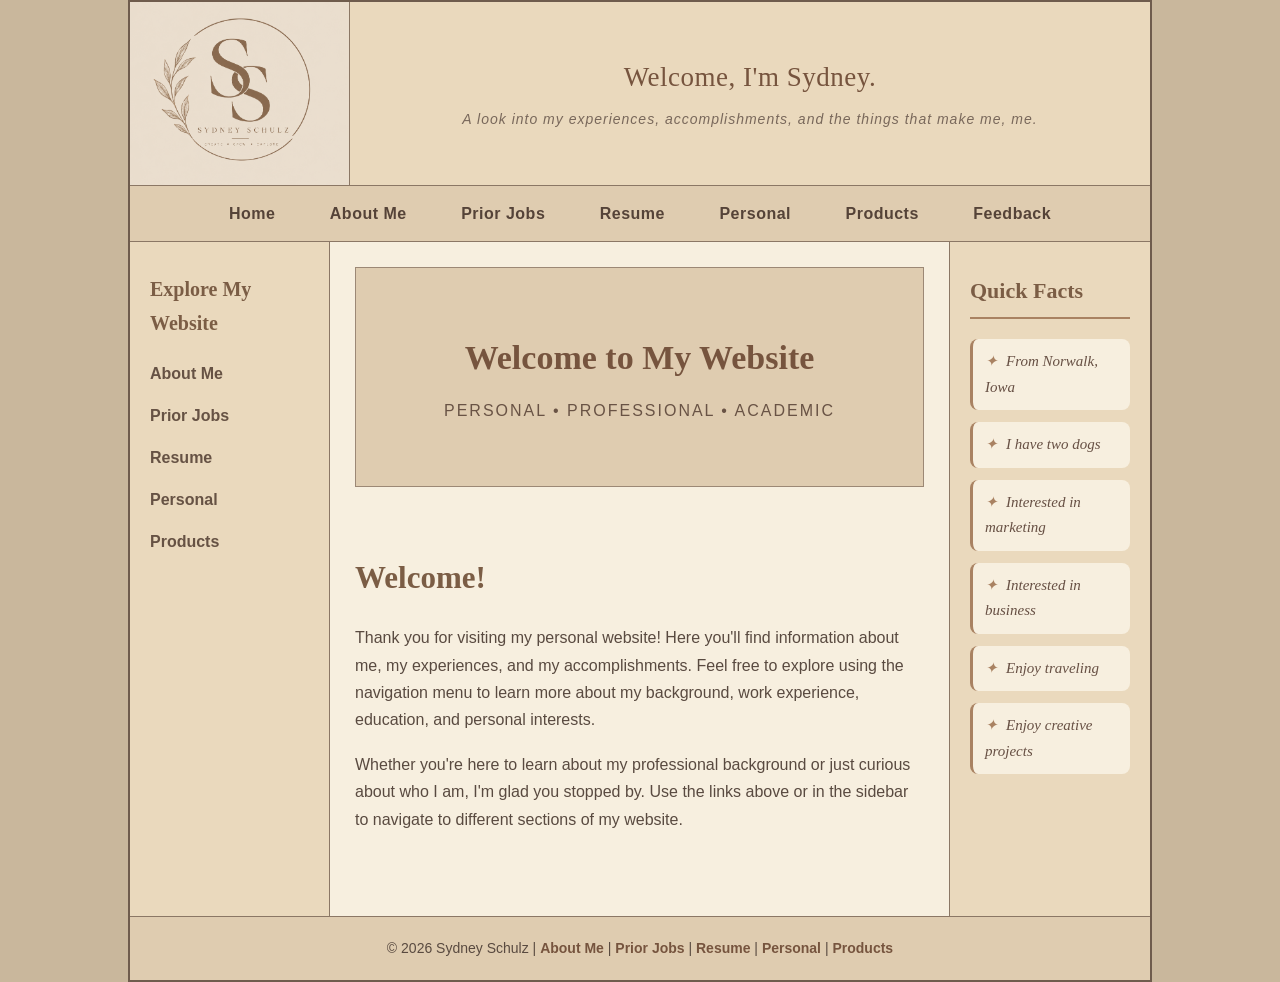
<file: index.html>
<!DOCTYPE html>
<html lang="en">

<head>
    <meta charset="UTF-8">
    <meta name="viewport" content="width=device-width, initial-scale=1.0">
    <meta name="description" content="Sydney Schulz's personal website featuring her background, professional experiences, resume, interests, and featured products.">  
<title>Sydney Schulz | Personal Website</title>

    <!-- Connects the style sheet -->
    <link rel="stylesheet" href="style.css">
</head>


<body>

    <div class="site-container">

        <!-- HEADER -->
        <header class="header">

            <div class="logo">
                <img src="logo.png" alt="Sydney Schulz Logo">
            </div>

            <div class="header-info">
                <div class="welcome-text">
                    <h2>Welcome, I'm Sydney.</h2>
                    <p>
                        A look into my experiences, accomplishments, and the things that make me, me.
                    </p>
                </div>
            </div>

        </header>


        <!-- JAVASCRIPT PUTS NAVIGATION HERE -->
        <div id="navigation"></div>


        <!-- THREE COLUMN AREA -->
        <div class="content-layout">


            <!-- LEFT NAVIGATION -->
            <aside class="left-sidebar">

                <h3>Explore My Website</h3>

                <ul>
                    <li><a href="about.html">About Me</a></li>
                    <li><a href="jobs.html">Prior Jobs</a></li>
                    <li><a href="resume.html">Resume</a></li>
                    <li><a href="personal.html">Personal</a></li>
                    <li><a href="products.html">Products</a></li>
                </ul>

            </aside>


            <!-- MAIN CONTENT -->
            <main class="main-content">


                <!-- HERO -->
                <section class="hero">

                    <h2>Welcome to My Website</h2>

                    <p>
                        Personal • Professional • Academic
                    </p>

                </section>


                <!-- WELCOME SECTION -->
                <section class="content-section">

                    <h2>Welcome!</h2>

                    <p>
                        Thank you for visiting my personal website! Here you'll find information about me, 
                        my experiences, and my accomplishments. Feel free to explore using the navigation menu 
                        to learn more about my background, work experience, education, and personal interests.
                    </p>

                    <p>
                        Whether you're here to learn about my professional background or just curious about 
                        who I am, I'm glad you stopped by. Use the links above or in the sidebar to navigate 
                        to different sections of my website.
                    </p>

                </section>


            </main>


            <!-- RIGHT SIDE -->
            <aside class="right-sidebar">

                <div class="sticky-box">

                    <h3>Quick Facts</h3>

                    <ul>
                        <li>From Norwalk, Iowa</li>
                        <li>I have two dogs</li>
                        <li>Interested in marketing</li>
                        <li>Interested in business</li>
                        <li>Enjoy traveling</li>
                        <li>Enjoy creative projects</li>
                    </ul>

                </div>

            </aside>


        </div>


        <!-- FOOTER -->
        <footer>

            <p>
                &copy; 2026 Sydney Schulz |
                <a href="about.html">About Me</a> |
                <a href="jobs.html">Prior Jobs</a> |
                <a href="resume.html">Resume</a> |
                <a href="personal.html">Personal</a> |
                <a href="products.html">Products</a>
            </p>

        </footer>

    </div>


    <!-- Connects JavaScript -->
    <script src="nav.js"></script>

</body>

</html>
</file>
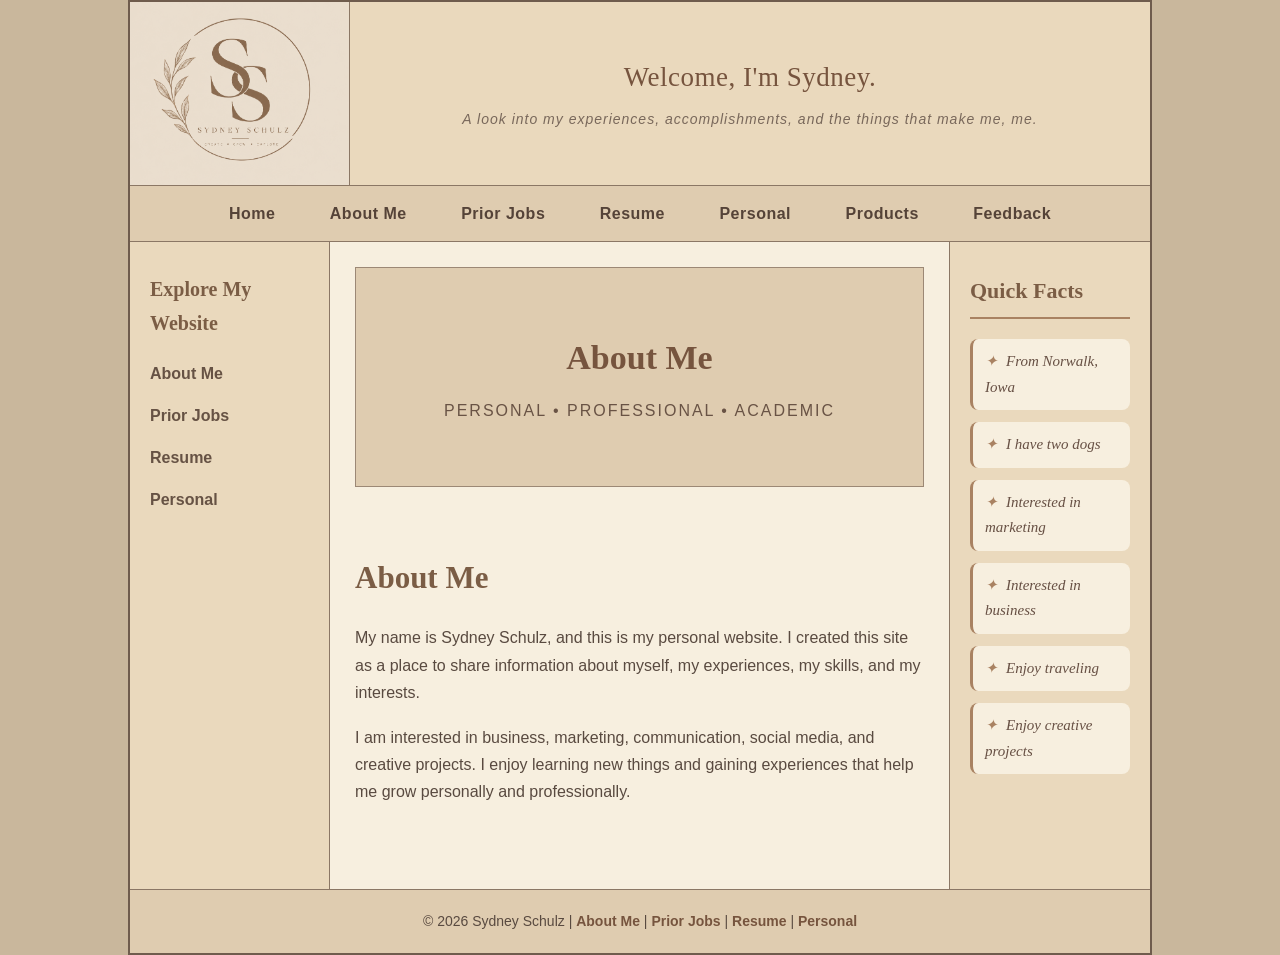
<file: about.html>
<!DOCTYPE html>
<html lang="en">

<head>
    <meta charset="UTF-8">
    <meta name="viewport" content="width=device-width, initial-scale=1.0">

    <title>About Me | Sydney Schulz</title>

    <!-- Connects the style sheet -->
    <link rel="stylesheet" href="style.css">
</head>


<body>

    <div class="site-container">

        <!-- HEADER -->
        <header class="header">

            <div class="logo">
                <img src="logo.png" alt="Sydney Schulz Logo">
            </div>

            <div class="header-info">
                <div class="welcome-text">
                    <h2>Welcome, I'm Sydney.</h2>
                    <p>
                        A look into my experiences, accomplishments, and the things that make me, me.
                    </p>
                </div>
            </div>

        </header>


        <!-- JAVASCRIPT PUTS NAVIGATION HERE -->
        <div id="navigation"></div>


        <!-- THREE COLUMN AREA -->
        <div class="content-layout">


            <!-- LEFT NAVIGATION -->
            <aside class="left-sidebar">

                <h3>Explore My Website</h3>

                <ul>
                    <li><a href="about.html">About Me</a></li>
                    <li><a href="jobs.html">Prior Jobs</a></li>
                    <li><a href="resume.html">Resume</a></li>
                    <li><a href="personal.html">Personal</a></li>
                </ul>

            </aside>


            <!-- MAIN CONTENT -->
            <main class="main-content">


                <!-- HERO -->
                <section class="hero">

                    <h2>About Me</h2>

                    <p>
                        Personal • Professional • Academic
                    </p>

                </section>


                <!-- ABOUT ME -->
                <section class="content-section">

                    <h2>About Me</h2>

                    <p>
                        My name is Sydney Schulz, and this is my personal website.
                        I created this site as a place to share information about
                        myself, my experiences, my skills, and my interests.
                    </p>

                    <p>
                        I am interested in business, marketing, communication,
                        social media, and creative projects. I enjoy learning new
                        things and gaining experiences that help me grow personally
                        and professionally.
                    </p>

                </section>


            </main>


            <!-- RIGHT SIDE -->
            <aside class="right-sidebar">

                <div class="sticky-box">

                    <h3>Quick Facts</h3>

                    <ul>
                        <li>From Norwalk, Iowa</li>
                        <li>I have two dogs</li>
                        <li>Interested in marketing</li>
                        <li>Interested in business</li>
                        <li>Enjoy traveling</li>
                        <li>Enjoy creative projects</li>
                    </ul>

                </div>

            </aside>


        </div>


        <!-- FOOTER -->
        <footer>

            <p>
                &copy; 2026 Sydney Schulz |
                <a href="about.html">About Me</a> |
                <a href="jobs.html">Prior Jobs</a> |
                <a href="resume.html">Resume</a> |
                <a href="personal.html">Personal</a>
            </p>

        </footer>

    </div>


    <!-- Connects JavaScript -->
    <script src="nav.js"></script>

</body>

</html>
</file>
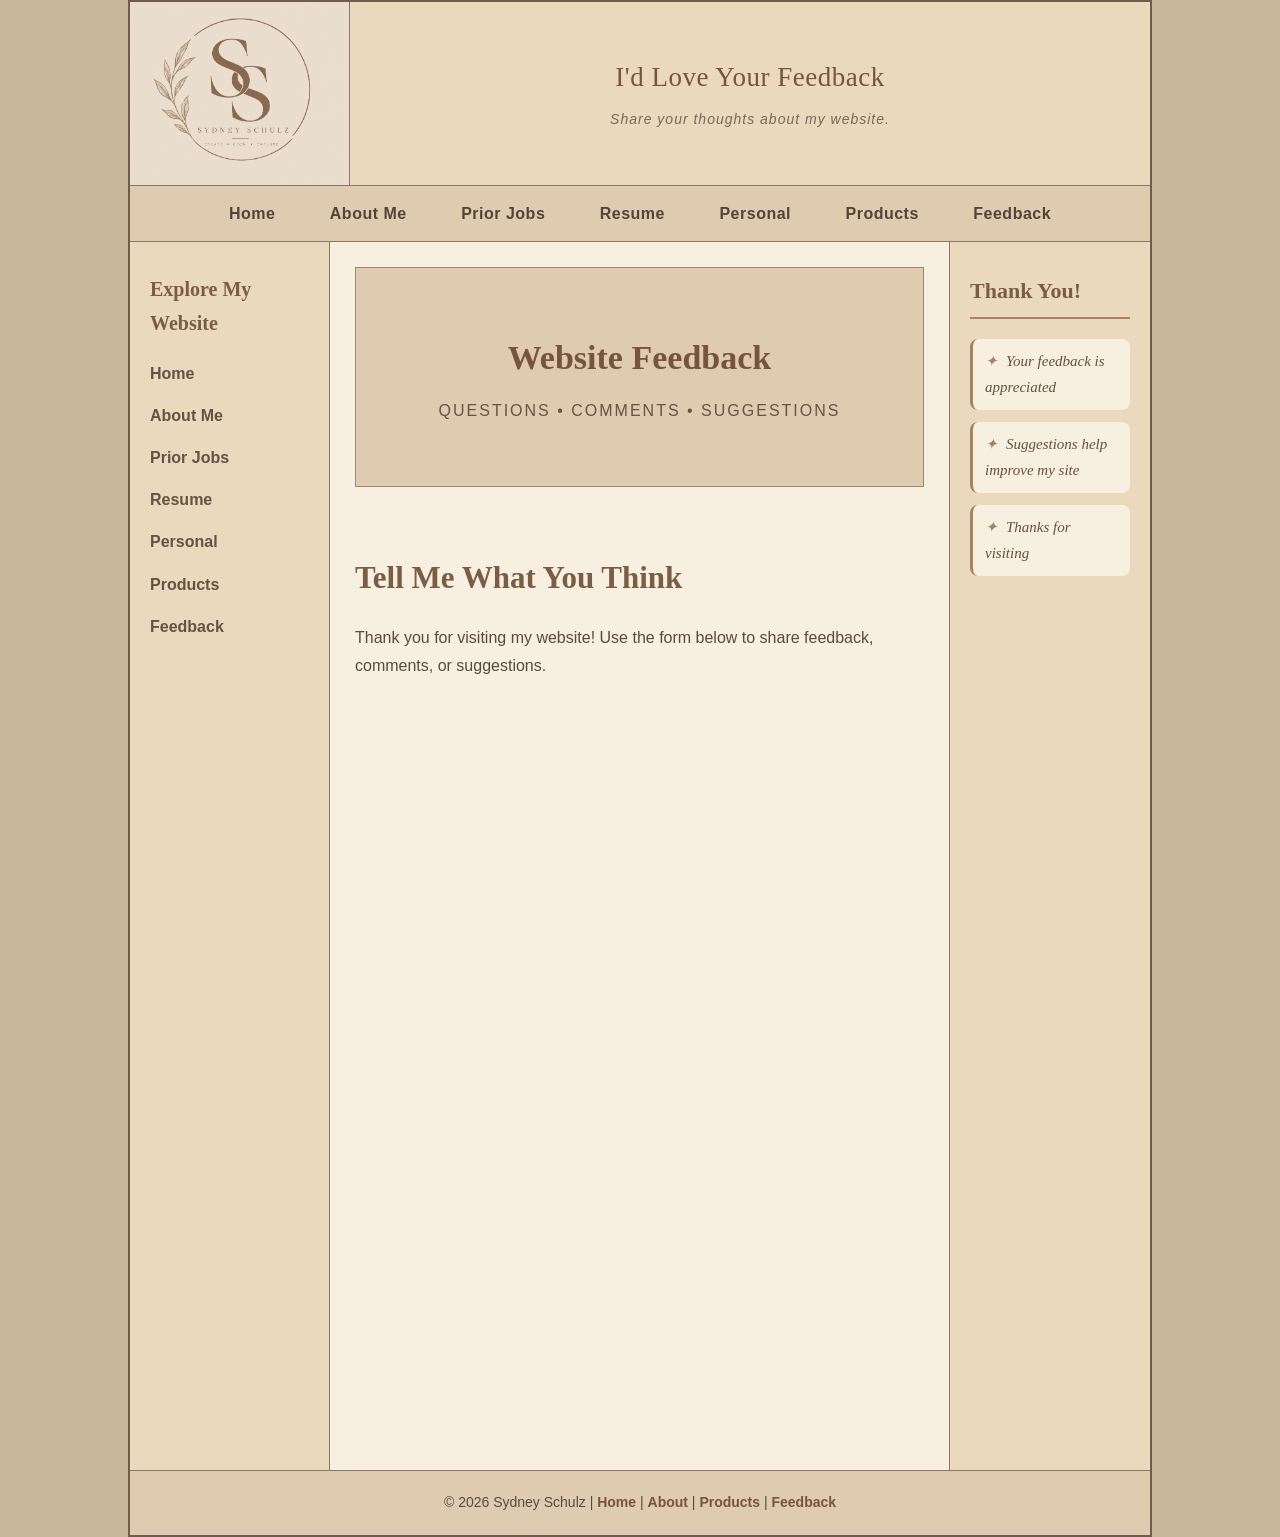
<file: feedback.html>
<!DOCTYPE html>
<html lang="en">

<head>
    <meta charset="UTF-8">

    <meta name="viewport"
          content="width=device-width, initial-scale=1.0">

    <title>Feedback | Sydney Schulz</title>

    <link rel="stylesheet" href="style.css">
</head>


<body>

<div class="site-container">


    <!-- HEADER -->

    <header class="header">

        <div class="logo">

            <img src="logo.png"
                 alt="Sydney Schulz Logo">

        </div>


        <div class="header-info">

            <div class="welcome-text">

                <h2>I'd Love Your Feedback</h2>

                <p>
                    Share your thoughts about my website.
                </p>

            </div>

        </div>

    </header>



    <!-- TOP NAVIGATION -->

    <div id="navigation"></div>



    <!-- PAGE LAYOUT -->

    <div class="content-layout">


        <!-- LEFT SIDE -->

        <aside class="left-sidebar">

            <h3>Explore My Website</h3>

            <ul>

                <li>
                    <a href="index.html">
                        Home
                    </a>
                </li>

                <li>
                    <a href="about.html">
                        About Me
                    </a>
                </li>

                <li>
                    <a href="jobs.html">
                        Prior Jobs
                    </a>
                </li>

                <li>
                    <a href="resume.html">
                        Resume
                    </a>
                </li>

                <li>
                    <a href="personal.html">
                        Personal
                    </a>
                </li>

                <li>
                    <a href="products.html">
                        Products
                    </a>
                </li>

                <li>
                    <a href="feedback.html">
                        Feedback
                    </a>
                </li>

            </ul>

        </aside>



        <!-- MAIN CONTENT -->

        <main class="main-content">


            <section class="hero">

                <h2>Website Feedback</h2>

                <p>
                    Questions • Comments • Suggestions
                </p>

            </section>



            <section class="content-section">

                <h2>Tell Me What You Think</h2>

                <p>
                    Thank you for visiting my website! Use the form below
                    to share feedback, comments, or suggestions.
                </p>


                <!--
                    REPLACE THE src BELOW
                    WITH YOUR GOOGLE FORM EMBED LINK
                -->

                <iframe
                    src="https://docs.google.com/forms/d/e/1FAIpQLSd_8oia7gyaOGqptf4yu1HK2xium01y2Lo1br-JeQEmZuotwQ/viewform?usp=header"
                    width="100%"
                    height="700"
                    frameborder="0"
                    marginheight="0"
                    marginwidth="0">

                    Loading…

                </iframe>

            </section>


        </main>



        <!-- RIGHT SIDE -->

        <aside class="right-sidebar">

            <div class="sticky-box">

                <h3>Thank You!</h3>

                <ul>

                    <li>Your feedback is appreciated</li>

                    <li>Suggestions help improve my site</li>

                    <li>Thanks for visiting</li>

                </ul>

            </div>

        </aside>


    </div>



    <!-- FOOTER -->

    <footer>

        <p>
            &copy; 2026 Sydney Schulz |
            <a href="index.html">Home</a> |
            <a href="about.html">About</a> |
            <a href="products.html">Products</a> |
            <a href="feedback.html">Feedback</a>
        </p>

    </footer>


</div>


<script src="nav.js"></script>

</body>

</html>
</file>
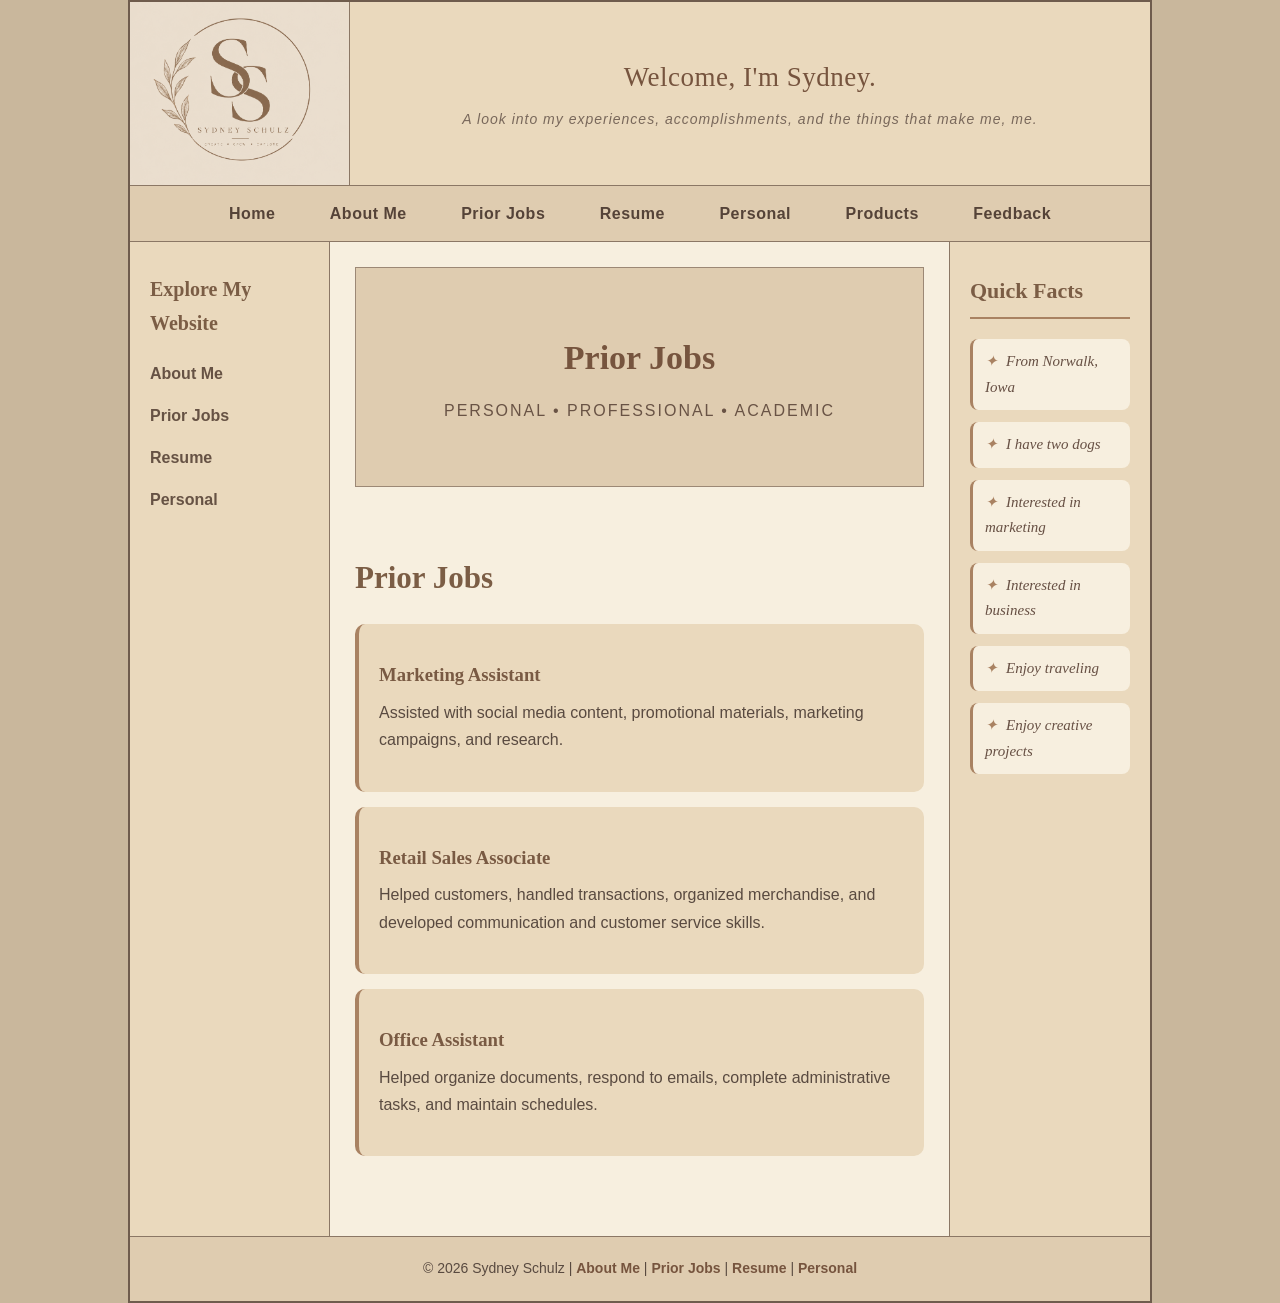
<file: jobs.html>
<!DOCTYPE html>
<html lang="en">

<head>
    <meta charset="UTF-8">
    <meta name="viewport" content="width=device-width, initial-scale=1.0">

    <title>Prior Jobs | Sydney Schulz</title>

    <!-- Connects the style sheet -->
    <link rel="stylesheet" href="style.css">
</head>


<body>

    <div class="site-container">

        <!-- HEADER -->
        <header class="header">

            <div class="logo">
                <img src="logo.png" alt="Sydney Schulz Logo">
            </div>

            <div class="header-info">
                <div class="welcome-text">
                    <h2>Welcome, I'm Sydney.</h2>
                    <p>
                        A look into my experiences, accomplishments, and the things that make me, me.
                    </p>
                </div>
            </div>

        </header>


        <!-- JAVASCRIPT PUTS NAVIGATION HERE -->
        <div id="navigation"></div>


        <!-- THREE COLUMN AREA -->
        <div class="content-layout">


            <!-- LEFT NAVIGATION -->
            <aside class="left-sidebar">

                <h3>Explore My Website</h3>

                <ul>
                    <li><a href="about.html">About Me</a></li>
                    <li><a href="jobs.html">Prior Jobs</a></li>
                    <li><a href="resume.html">Resume</a></li>
                    <li><a href="personal.html">Personal</a></li>
                </ul>

            </aside>


            <!-- MAIN CONTENT -->
            <main class="main-content">


                <!-- HERO -->
                <section class="hero">

                    <h2>Prior Jobs</h2>

                    <p>
                        Personal • Professional • Academic
                    </p>

                </section>


                <!-- PRIOR JOBS -->
                <section class="content-section">

                    <h2>Prior Jobs</h2>

                    <div class="job">

                        <h3>Marketing Assistant</h3>

                        <p>
                            Assisted with social media content, promotional
                            materials, marketing campaigns, and research.
                        </p>

                    </div>

                    <div class="job">

                        <h3>Retail Sales Associate</h3>

                        <p>
                            Helped customers, handled transactions, organized
                            merchandise, and developed communication and
                            customer service skills.
                        </p>

                    </div>

                    <div class="job">

                        <h3>Office Assistant</h3>

                        <p>
                            Helped organize documents, respond to emails,
                            complete administrative tasks, and maintain schedules.
                        </p>

                    </div>

                </section>


            </main>


            <!-- RIGHT SIDE -->
            <aside class="right-sidebar">

                <div class="sticky-box">

                    <h3>Quick Facts</h3>

                    <ul>
                        <li>From Norwalk, Iowa</li>
                        <li>I have two dogs</li>
                        <li>Interested in marketing</li>
                        <li>Interested in business</li>
                        <li>Enjoy traveling</li>
                        <li>Enjoy creative projects</li>
                    </ul>

                </div>

            </aside>


        </div>


        <!-- FOOTER -->
        <footer>

            <p>
                &copy; 2026 Sydney Schulz |
                <a href="about.html">About Me</a> |
                <a href="jobs.html">Prior Jobs</a> |
                <a href="resume.html">Resume</a> |
                <a href="personal.html">Personal</a>
            </p>

        </footer>

    </div>


    <!-- Connects JavaScript -->
    <script src="nav.js"></script>

</body>

</html>
</file>
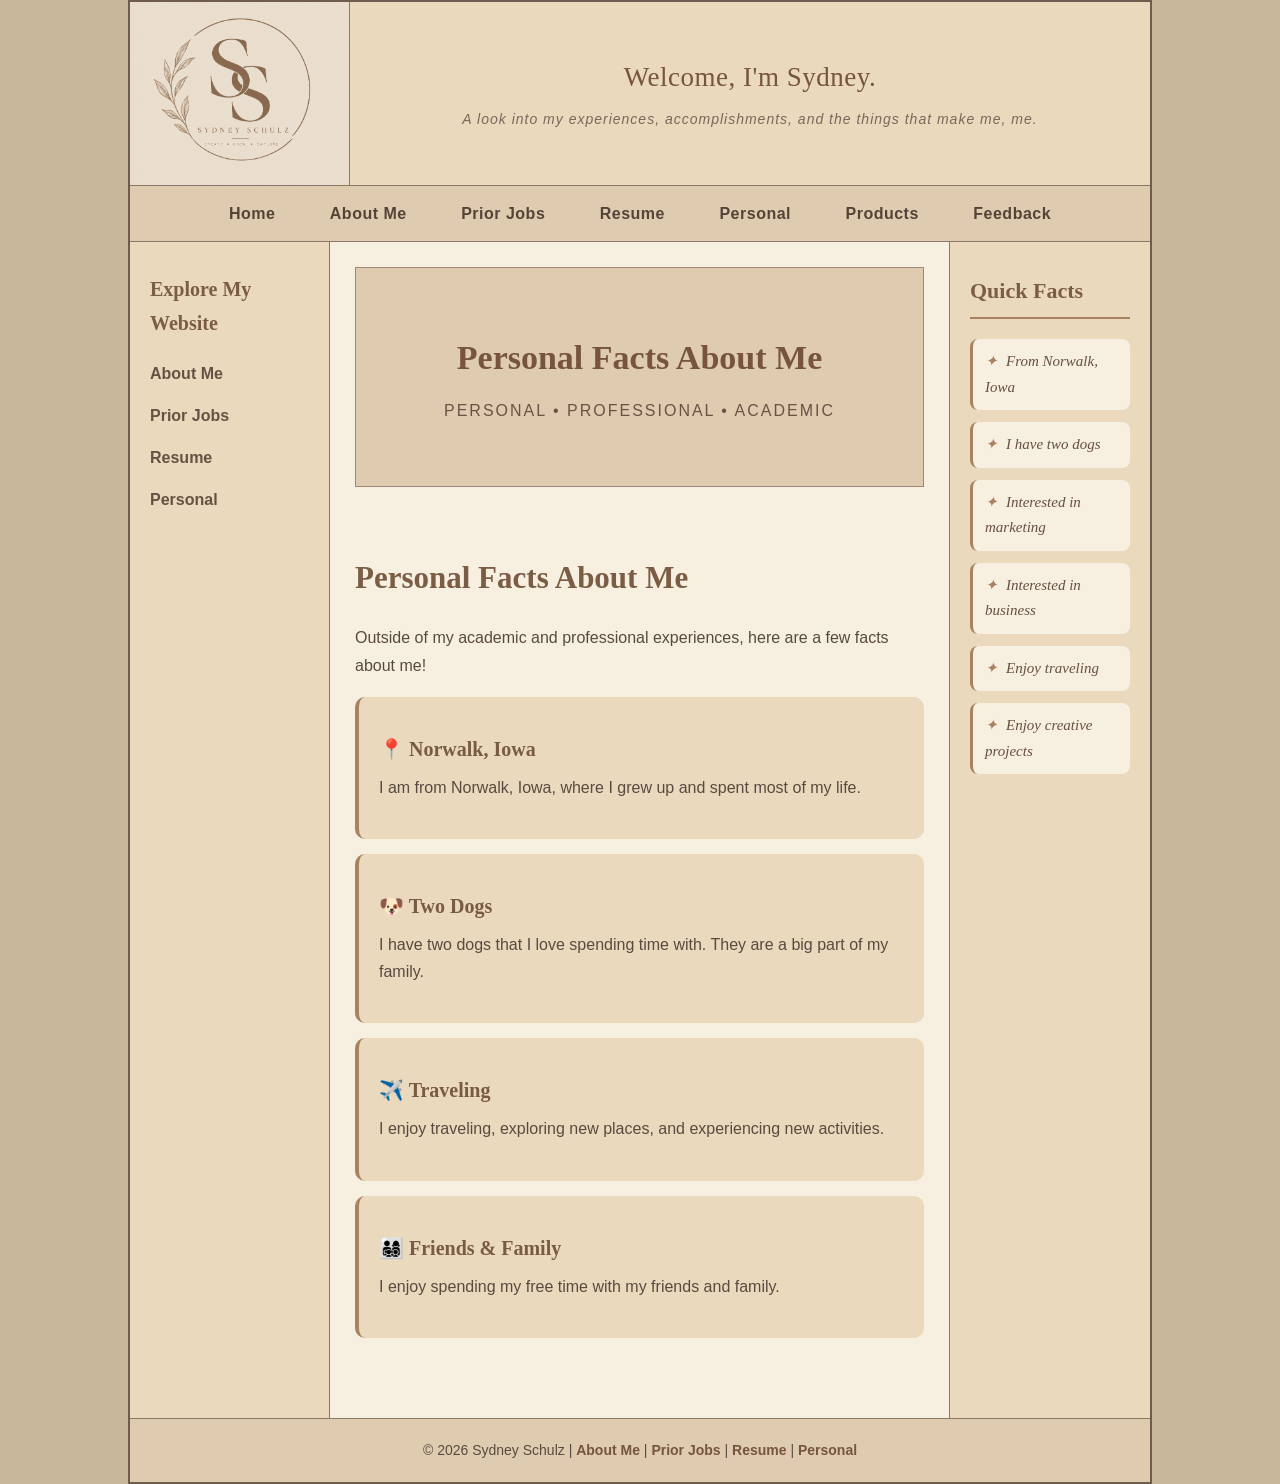
<file: personal.html>
<!DOCTYPE html>
<html lang="en">

<head>
    <meta charset="UTF-8">
    <meta name="viewport" content="width=device-width, initial-scale=1.0">

    <title>Personal | Sydney Schulz</title>

    <!-- Connects the style sheet -->
    <link rel="stylesheet" href="style.css">
</head>


<body>

    <div class="site-container">

        <!-- HEADER -->
        <header class="header">

            <div class="logo">
                <img src="logo.png" alt="Sydney Schulz Logo">
            </div>

            <div class="header-info">
                <div class="welcome-text">
                    <h2>Welcome, I'm Sydney.</h2>
                    <p>
                        A look into my experiences, accomplishments, and the things that make me, me.
                    </p>
                </div>
            </div>

        </header>


        <!-- JAVASCRIPT PUTS NAVIGATION HERE -->
        <div id="navigation"></div>


        <!-- THREE COLUMN AREA -->
        <div class="content-layout">


            <!-- LEFT NAVIGATION -->
            <aside class="left-sidebar">

                <h3>Explore My Website</h3>

                <ul>
                    <li><a href="about.html">About Me</a></li>
                    <li><a href="jobs.html">Prior Jobs</a></li>
                    <li><a href="resume.html">Resume</a></li>
                    <li><a href="personal.html">Personal</a></li>
                </ul>

            </aside>


            <!-- MAIN CONTENT -->
            <main class="main-content">


                <!-- HERO -->
                <section class="hero">

                    <h2>Personal Facts About Me</h2>

                    <p>
                        Personal • Professional • Academic
                    </p>

                </section>


                <!-- PERSONAL -->
                <section class="content-section">

                    <h2>Personal Facts About Me</h2>

                    <p>
                        Outside of my academic and professional experiences,
                        here are a few facts about me!
                    </p>

                    <div class="fact">
                        <h3>📍 Norwalk, Iowa</h3>

                        <p>
                            I am from Norwalk, Iowa, where I grew up and
                            spent most of my life.
                        </p>
                    </div>


                    <div class="fact">
                        <h3>🐶 Two Dogs</h3>

                        <p>
                            I have two dogs that I love spending time with.
                            They are a big part of my family.
                        </p>
                    </div>


                    <div class="fact">
                        <h3>✈️ Traveling</h3>

                        <p>
                            I enjoy traveling, exploring new places, and
                            experiencing new activities.
                        </p>
                    </div>


                    <div class="fact">
                        <h3>👨‍👩‍👧‍👦 Friends & Family</h3>

                        <p>
                            I enjoy spending my free time with my friends
                            and family.
                        </p>
                    </div>

                </section>


            </main>


            <!-- RIGHT SIDE -->
            <aside class="right-sidebar">

                <div class="sticky-box">

                    <h3>Quick Facts</h3>

                    <ul>
                        <li>From Norwalk, Iowa</li>
                        <li>I have two dogs</li>
                        <li>Interested in marketing</li>
                        <li>Interested in business</li>
                        <li>Enjoy traveling</li>
                        <li>Enjoy creative projects</li>
                    </ul>

                </div>

            </aside>


        </div>


        <!-- FOOTER -->
        <footer>

            <p>
                &copy; 2026 Sydney Schulz |
                <a href="about.html">About Me</a> |
                <a href="jobs.html">Prior Jobs</a> |
                <a href="resume.html">Resume</a> |
                <a href="personal.html">Personal</a>
            </p>

        </footer>

    </div>


    <!-- Connects JavaScript -->
    <script src="nav.js"></script>

</body>

</html>
</file>
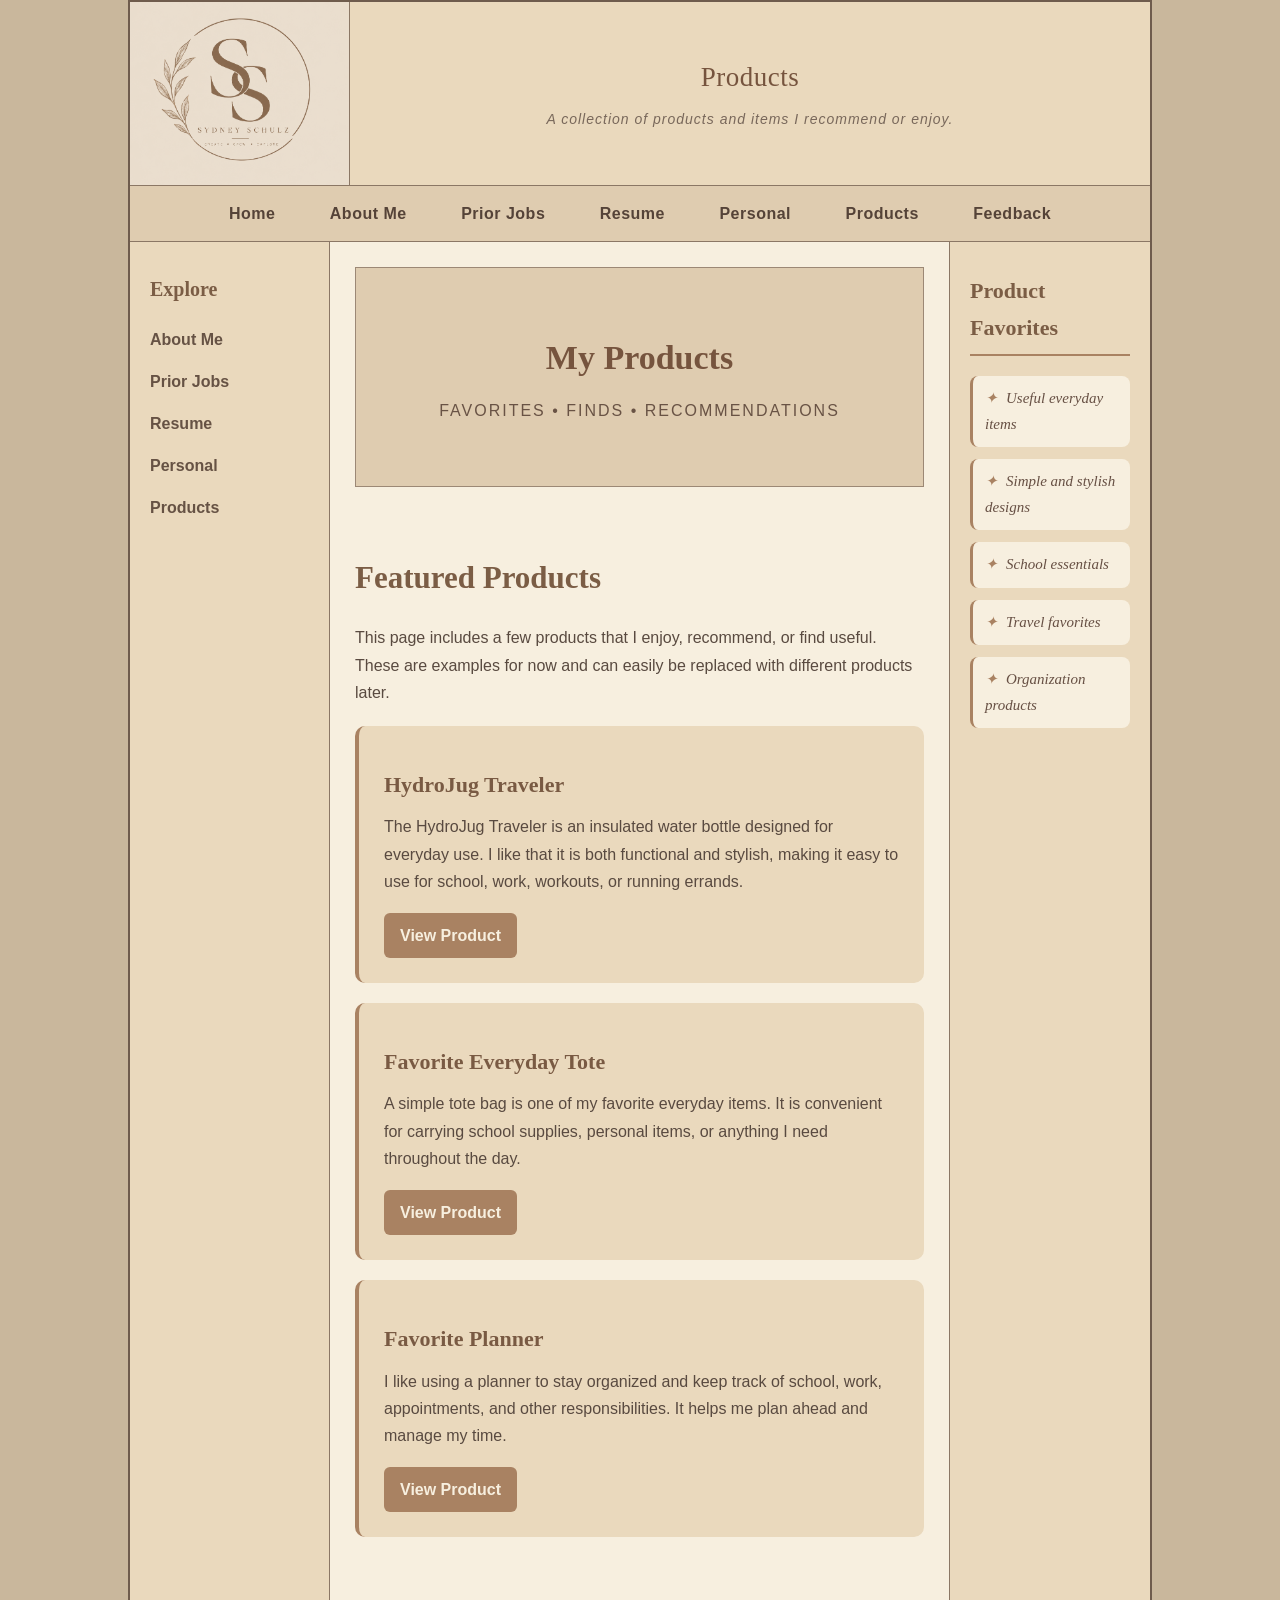
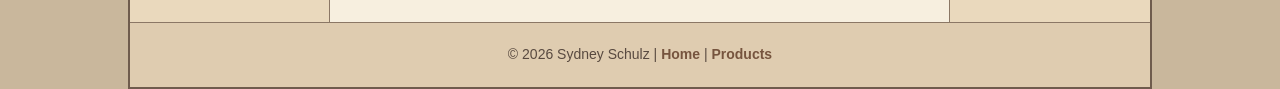
<file: product.html>
<!DOCTYPE html>
<html lang="en">

<head>
    <meta charset="UTF-8">
    <meta name="viewport" content="width=device-width, initial-scale=1.0">

    <title>Products | Sydney Schulz</title>

    <link rel="stylesheet" href="style.css">
</head>


<body>

<div class="site-container">


    <!-- HEADER -->

    <header class="header">

        <div class="logo">
            <img src="logo.png" alt="Sydney Schulz Logo">
        </div>

        <div class="header-info">

            <div class="welcome-text">

                <h2>Products</h2>

                <p>
                    A collection of products and items I recommend or enjoy.
                </p>

            </div>

        </div>

    </header>


    <!-- NAVIGATION -->

    <div id="navigation"></div>


    <!-- MAIN 3-COLUMN LAYOUT -->

    <div class="content-layout">


        <!-- LEFT SIDE -->

        <aside class="left-sidebar">

            <h3>Explore</h3>

            <ul>
                <li><a href="index.html#about">About Me</a></li>
                <li><a href="index.html#jobs">Prior Jobs</a></li>
                <li><a href="index.html#resume">Resume</a></li>
                <li><a href="index.html#personal">Personal</a></li>
                <li><a href="products.html">Products</a></li>
            </ul>

        </aside>


        <!-- MAIN CONTENT -->

        <main class="main-content">


            <!-- HERO -->

            <section class="hero">

                <h2>My Products</h2>

                <p>
                    FAVORITES • FINDS • RECOMMENDATIONS
                </p>

            </section>


            <!-- PRODUCT INTRO -->

            <section class="content-section">

                <h2>Featured Products</h2>

                <p>
                    This page includes a few products that I enjoy, recommend,
                    or find useful. These are examples for now and can easily
                    be replaced with different products later.
                </p>


                <!-- PRODUCT 1 -->

                <div class="product-card">

                    <h3>HydroJug Traveler</h3>

                    <p>
                        The HydroJug Traveler is an insulated water bottle
                        designed for everyday use. I like that it is both
                        functional and stylish, making it easy to use for
                        school, work, workouts, or running errands.
                    </p>

                    <a href="#" class="product-button">
                        View Product
                    </a>

                </div>


                <!-- PRODUCT 2 -->

                <div class="product-card">

                    <h3>Favorite Everyday Tote</h3>

                    <p>
                        A simple tote bag is one of my favorite everyday items.
                        It is convenient for carrying school supplies, personal
                        items, or anything I need throughout the day.
                    </p>

                    <a href="#" class="product-button">
                        View Product
                    </a>

                </div>


                <!-- PRODUCT 3 -->

                <div class="product-card">

                    <h3>Favorite Planner</h3>

                    <p>
                        I like using a planner to stay organized and keep track
                        of school, work, appointments, and other responsibilities.
                        It helps me plan ahead and manage my time.
                    </p>

                    <a href="#" class="product-button">
                        View Product
                    </a>

                </div>

            </section>


        </main>


        <!-- RIGHT SIDE -->

        <aside class="right-sidebar">

            <div class="sticky-box">

                <h3>Product Favorites</h3>

                <ul>
                    <li>Useful everyday items</li>
                    <li>Simple and stylish designs</li>
                    <li>School essentials</li>
                    <li>Travel favorites</li>
                    <li>Organization products</li>
                </ul>

            </div>

        </aside>


    </div>


    <!-- FOOTER -->

    <footer>

        <p>
            &copy; 2026 Sydney Schulz |
            <a href="index.html">Home</a> |
            <a href="products.html">Products</a>
        </p>

    </footer>


</div>


<script src="nav.js"></script>

</body>

</html>
</file>
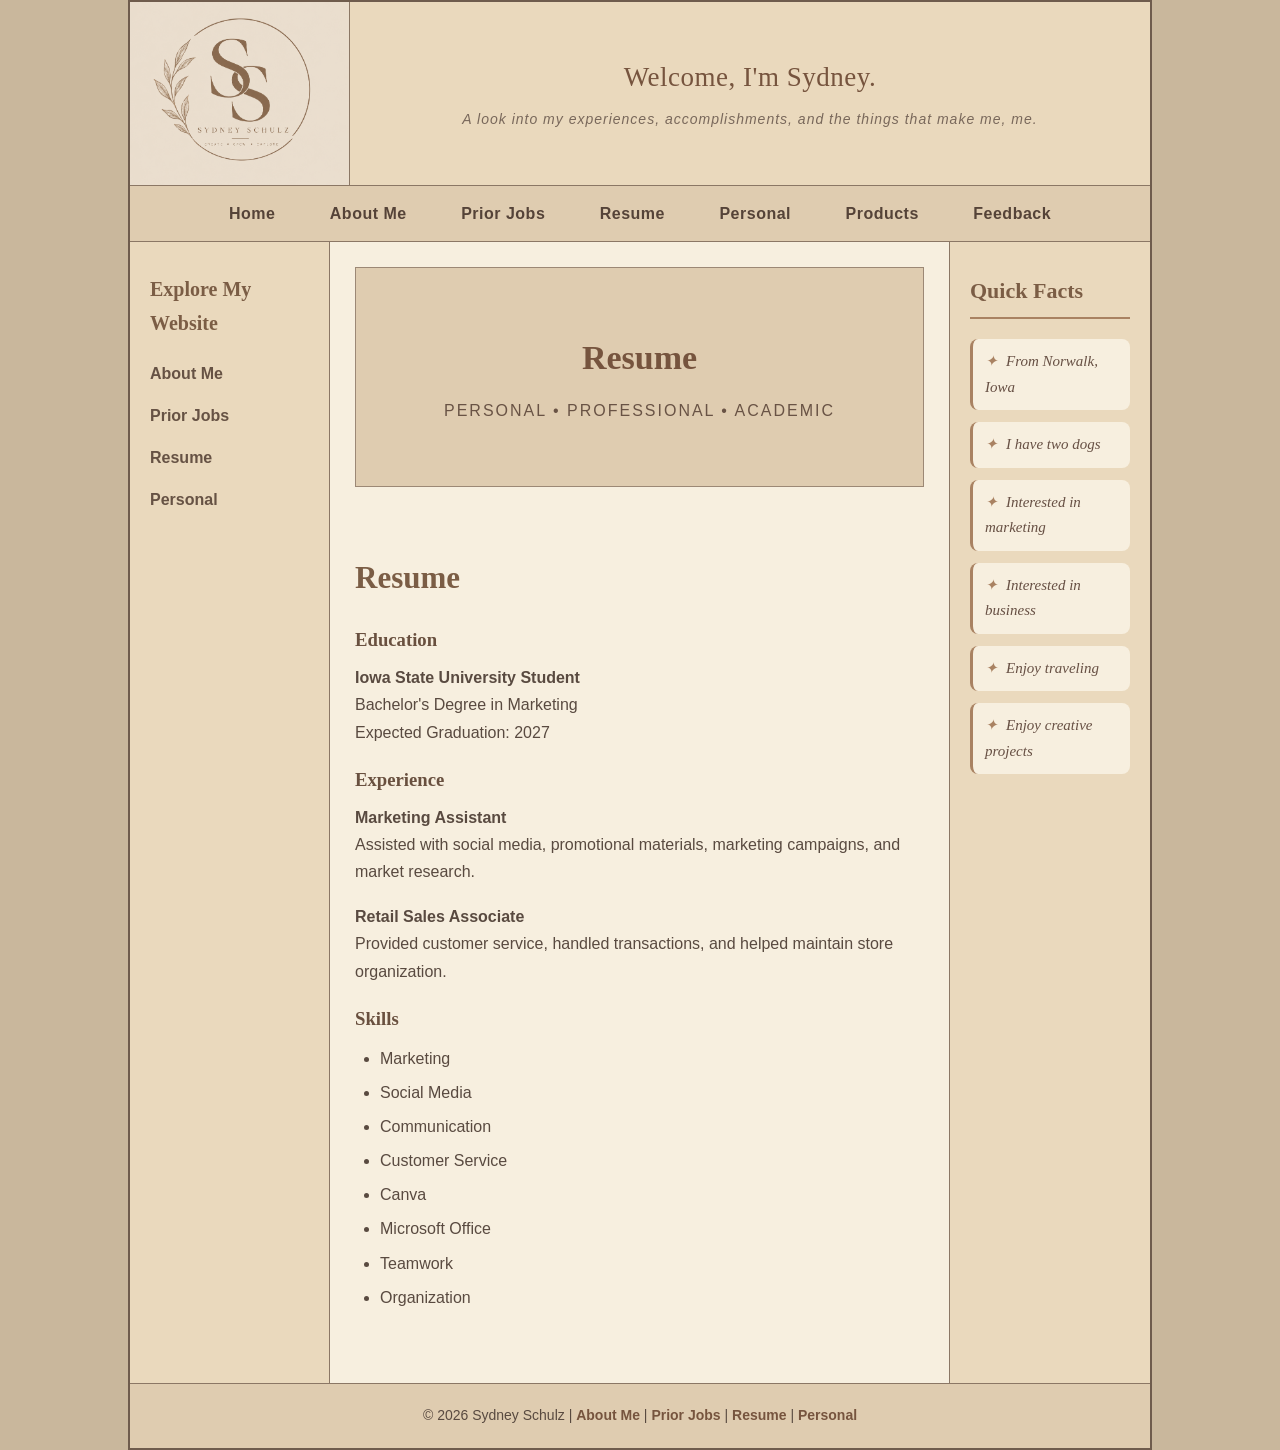
<file: resume.html>
<!DOCTYPE html>
<html lang="en">

<head>
    <meta charset="UTF-8">
    <meta name="viewport" content="width=device-width, initial-scale=1.0">

    <title>Resume | Sydney Schulz</title>

    <!-- Connects the style sheet -->
    <link rel="stylesheet" href="style.css">
</head>


<body>

    <div class="site-container">

        <!-- HEADER -->
        <header class="header">

            <div class="logo">
                <img src="logo.png" alt="Sydney Schulz Logo">
            </div>

            <div class="header-info">
                <div class="welcome-text">
                    <h2>Welcome, I'm Sydney.</h2>
                    <p>
                        A look into my experiences, accomplishments, and the things that make me, me.
                    </p>
                </div>
            </div>

        </header>


        <!-- JAVASCRIPT PUTS NAVIGATION HERE -->
        <div id="navigation"></div>


        <!-- THREE COLUMN AREA -->
        <div class="content-layout">


            <!-- LEFT NAVIGATION -->
            <aside class="left-sidebar">

                <h3>Explore My Website</h3>

                <ul>
                    <li><a href="about.html">About Me</a></li>
                    <li><a href="jobs.html">Prior Jobs</a></li>
                    <li><a href="resume.html">Resume</a></li>
                    <li><a href="personal.html">Personal</a></li>
                </ul>

            </aside>


            <!-- MAIN CONTENT -->
            <main class="main-content">


                <!-- HERO -->
                <section class="hero">

                    <h2>Resume</h2>

                    <p>
                        Personal • Professional • Academic
                    </p>

                </section>


                <!-- RESUME -->
                <section class="content-section">

                    <h2>Resume</h2>

                    <h3>Education</h3>

                    <p>
                        <strong>Iowa State University Student</strong><br>
                        Bachelor's Degree in Marketing<br>
                        Expected Graduation: 2027
                    </p>


                    <h3>Experience</h3>

                    <p>
                        <strong>Marketing Assistant</strong><br>
                        Assisted with social media, promotional materials,
                        marketing campaigns, and market research.
                    </p>

                    <p>
                        <strong>Retail Sales Associate</strong><br>
                        Provided customer service, handled transactions,
                        and helped maintain store organization.
                    </p>


                    <h3>Skills</h3>

                    <ul class="skills">
                        <li>Marketing</li>
                        <li>Social Media</li>
                        <li>Communication</li>
                        <li>Customer Service</li>
                        <li>Canva</li>
                        <li>Microsoft Office</li>
                        <li>Teamwork</li>
                        <li>Organization</li>
                    </ul>

                </section>


            </main>


            <!-- RIGHT SIDE -->
            <aside class="right-sidebar">

                <div class="sticky-box">

                    <h3>Quick Facts</h3>

                    <ul>
                        <li>From Norwalk, Iowa</li>
                        <li>I have two dogs</li>
                        <li>Interested in marketing</li>
                        <li>Interested in business</li>
                        <li>Enjoy traveling</li>
                        <li>Enjoy creative projects</li>
                    </ul>

                </div>

            </aside>


        </div>


        <!-- FOOTER -->
        <footer>

            <p>
                &copy; 2026 Sydney Schulz |
                <a href="about.html">About Me</a> |
                <a href="jobs.html">Prior Jobs</a> |
                <a href="resume.html">Resume</a> |
                <a href="personal.html">Personal</a>
            </p>

        </footer>

    </div>


    <!-- Connects JavaScript -->
    <script src="nav.js"></script>

</body>

</html>
</file>
<file: style.css>
/* =========================
   GENERAL PAGE SETTINGS
========================= */

* {
    margin: 0;
    padding: 0;
    box-sizing: border-box;
}

html {
    scroll-behavior: smooth;
}

body {
    font-family: "Trebuchet MS", Arial, sans-serif;

    /* Darker background outside website */
    background-color: #c9b79c;

    color: #4b4037;
    line-height: 1.7;
}


/* =========================
   MAIN WEBSITE CONTAINER
========================= */

.site-container {
    width: 80%;
    margin: 0 auto;

    /* Light sand instead of white */
    background-color: #f4ead8;

    border: 2px solid #6f5c4d;
}


/* =========================
   HEADER
========================= */

.header {
    display: grid;
    grid-template-columns: 220px 1fr;

    background-color: #ead9bd;

    border-bottom: 1px solid #8b7765;
}

.logo {
    display: flex;
    align-items: center;
    justify-content: center;

    min-height: 130px;

    border-right: 1px solid #8b7765;

    padding: 0;

    overflow: hidden;

    background-color: #ead9bd;
}

.logo img {
    width: 100%;
    height: 100%;
    object-fit: cover;
    display: block;
}

.header-info {
    display: flex;
    align-items: center;
    justify-content: center;

    padding: 25px 40px;

    text-align: center;
}

.welcome-text {
    max-width: 600px;
}

.welcome-text h2 {
    font-family: Georgia, "Times New Roman", serif;

    font-size: 27px;

    font-weight: normal;

    color: #76543e;

    margin-bottom: 7px;

    letter-spacing: 0.5px;
}

.welcome-text p {
    font-family: "Trebuchet MS", Arial, sans-serif;

    font-size: 14px;

    color: #79685b;

    letter-spacing: 1px;

    font-style: italic;
}


/* =========================
   TOP NAVIGATION
========================= */

.top-nav {
    border-bottom: 1px solid #8b7765;

    padding: 14px;

    text-align: center;

    background-color: #dfccb0;
}

.top-nav a {
    text-decoration: none;

    color: #554338;

    font-weight: bold;

    margin: 0 25px;

    letter-spacing: 0.5px;

    transition: 0.2s;
}

.top-nav a:hover {
    color: #9a6f4f;
}


/* =========================
   THREE COLUMN LAYOUT
========================= */

.content-layout {
    display: grid;

    grid-template-columns:
        200px
        minmax(0, 1fr)
        200px;
}


/* =========================
   LEFT SIDEBAR
========================= */

.left-sidebar {
    background-color: #ead9bd;

    border-right: 1px solid #8b7765;

    padding: 30px 20px;
}

.left-sidebar h3 {
    font-family: Georgia, "Times New Roman", serif;

    color: #7b5d45;

    font-size: 20px;

    margin-bottom: 20px;
}

.left-sidebar ul {
    list-style: none;
}

.left-sidebar li {
    margin-bottom: 15px;
}

.left-sidebar a {
    text-decoration: none;

    color: #665244;

    font-weight: bold;
}

.left-sidebar a:hover {
    color: #a27655;
}


/* =========================
   MAIN CONTENT
========================= */

.main-content {
    background-color: #f7efdf;

    padding: 25px;

    border-right: 1px solid #8b7765;
}


/* =========================
   HERO AREA
========================= */

.hero {
    min-height: 220px;

    background-color: #dfccb0;

    border: 1px solid #9c8875;

    margin-bottom: 35px;

    display: flex;
    flex-direction: column;

    justify-content: center;
    align-items: center;

    text-align: center;

    padding: 25px;
}

.hero h2 {
    font-family: Georgia, "Times New Roman", serif;

    font-size: 34px;

    color: #76543e;

    margin-bottom: 10px;
}

.hero p {
    font-size: 16px;

    color: #695345;

    letter-spacing: 2px;

    text-transform: uppercase;
}


/* =========================
   CONTENT SECTIONS
========================= */

.content-section {
    padding: 30px 0 40px;

    border-bottom: 1px solid #cdbca5;

    scroll-margin-top: 20px;
}

.content-section:last-child {
    border-bottom: none;
}

.content-section h2 {
    font-family: Georgia, "Times New Roman", serif;

    font-size: 31px;

    color: #7b5d45;

    margin-bottom: 20px;
}

.content-section h3 {
    font-family: Georgia, "Times New Roman", serif;

    color: #69503f;

    margin-top: 15px;
    margin-bottom: 8px;
}

.content-section p {
    margin-bottom: 18px;

    color: #594a40;

    font-size: 16px;
}


/* =========================
   JOB BOXES
========================= */

.job {
    background-color: #ead9bd;

    padding: 20px;

    margin: 15px 0;

    border-radius: 10px;

    border-left: 4px solid #a98262;
}

.job h3 {
    font-family: Georgia, "Times New Roman", serif;

    color: #795a43;
}


/* =========================
   PERSONAL FACT BOXES
========================= */

.fact {
    background-color: #ead9bd;

    padding: 20px;

    margin: 15px 0;

    border-radius: 10px;

    border-left: 4px solid #a98262;
}

.fact h3 {
    font-family: Georgia, "Times New Roman", serif;

    color: #795a43;

    font-size: 20px;
}


/* =========================
   RESUME / SKILLS
========================= */

.skills {
    margin-left: 25px;
    margin-top: 10px;
}

.skills li {
    margin-bottom: 7px;

    color: #594a40;

    font-weight: 500;
}


/* =========================
   RIGHT SIDEBAR / QUICK FACTS
========================= */

.right-sidebar {
    background-color: #ead9bd;

    padding: 30px 20px;
}

.sticky-box {
    position: sticky;
    top: 20px;
}

.sticky-box h3 {
    font-family: Georgia, "Times New Roman", serif;

    color: #7b5d45;

    font-size: 22px;

    margin-bottom: 20px;

    border-bottom: 2px solid #a98262;

    padding-bottom: 8px;
}


/* Fun Quick Facts list */

.sticky-box ul {
    list-style: none;

    padding-left: 0;
}

.sticky-box li {
    font-family: Georgia, "Times New Roman", serif;

    font-size: 15px;

    font-style: italic;

    color: #675044;

    background-color: #f7efdf;

    margin-bottom: 12px;

    padding: 10px 12px;

    border-radius: 8px;

    border-left: 3px solid #a98262;
}


/* Add a little symbol before each quick fact */

.sticky-box li::before {
    content: "✦";

    color: #a98262;

    margin-right: 8px;
}


/* =========================
   FOOTER
========================= */

footer {
    border-top: 1px solid #8b7765;

    padding: 20px;

    text-align: center;

    font-size: 14px;

    background-color: #dfccb0;

    color: #594a40;
}

footer a {
    color: #76543e;

    font-weight: bold;

    text-decoration: none;
}

footer a:hover {
    text-decoration: underline;
}

/* =========================
   PRODUCT CARDS
========================= */

.product-card {
    background-color: #ead9bd;

    padding: 25px;

    margin: 20px 0;

    border-radius: 10px;

    border-left: 4px solid #a98262;
}

.product-card h3 {
    font-family: Georgia, "Times New Roman", serif;

    color: #795a43;

    font-size: 22px;

    margin-bottom: 10px;
}

.product-card p {
    color: #594a40;

    margin-bottom: 18px;
}

.product-button {
    display: inline-block;

    background-color: #a98262;

    color: #f7efdf;

    padding: 9px 16px;

    border-radius: 6px;

    text-decoration: none;

    font-weight: bold;
}

.product-button:hover {
    background-color: #76543e;
}
/* =========================
   MOBILE / SMALL SCREENS
========================= */

@media (max-width: 850px) {

    /* Keeps 10% background on each side */

    .site-container {
        width: 80%;
    }

    .header {
        grid-template-columns: 1fr;
    }

    .logo {
        border-right: none;
        border-bottom: 1px solid #8b7765;
    }

    .content-layout {
        grid-template-columns: 1fr;
    }

    .left-sidebar {
        border-right: none;
        border-bottom: 1px solid #8b7765;
    }

    .main-content {
        border-right: none;
        border-bottom: 1px solid #8b7765;
    }

    .top-nav a {
        display: inline-block;

        margin: 5px 10px;
    }

    .hero h2 {
        font-size: 27px;
    }

    .content-section h2 {
        font-size: 27px;
    }
}
</file>
